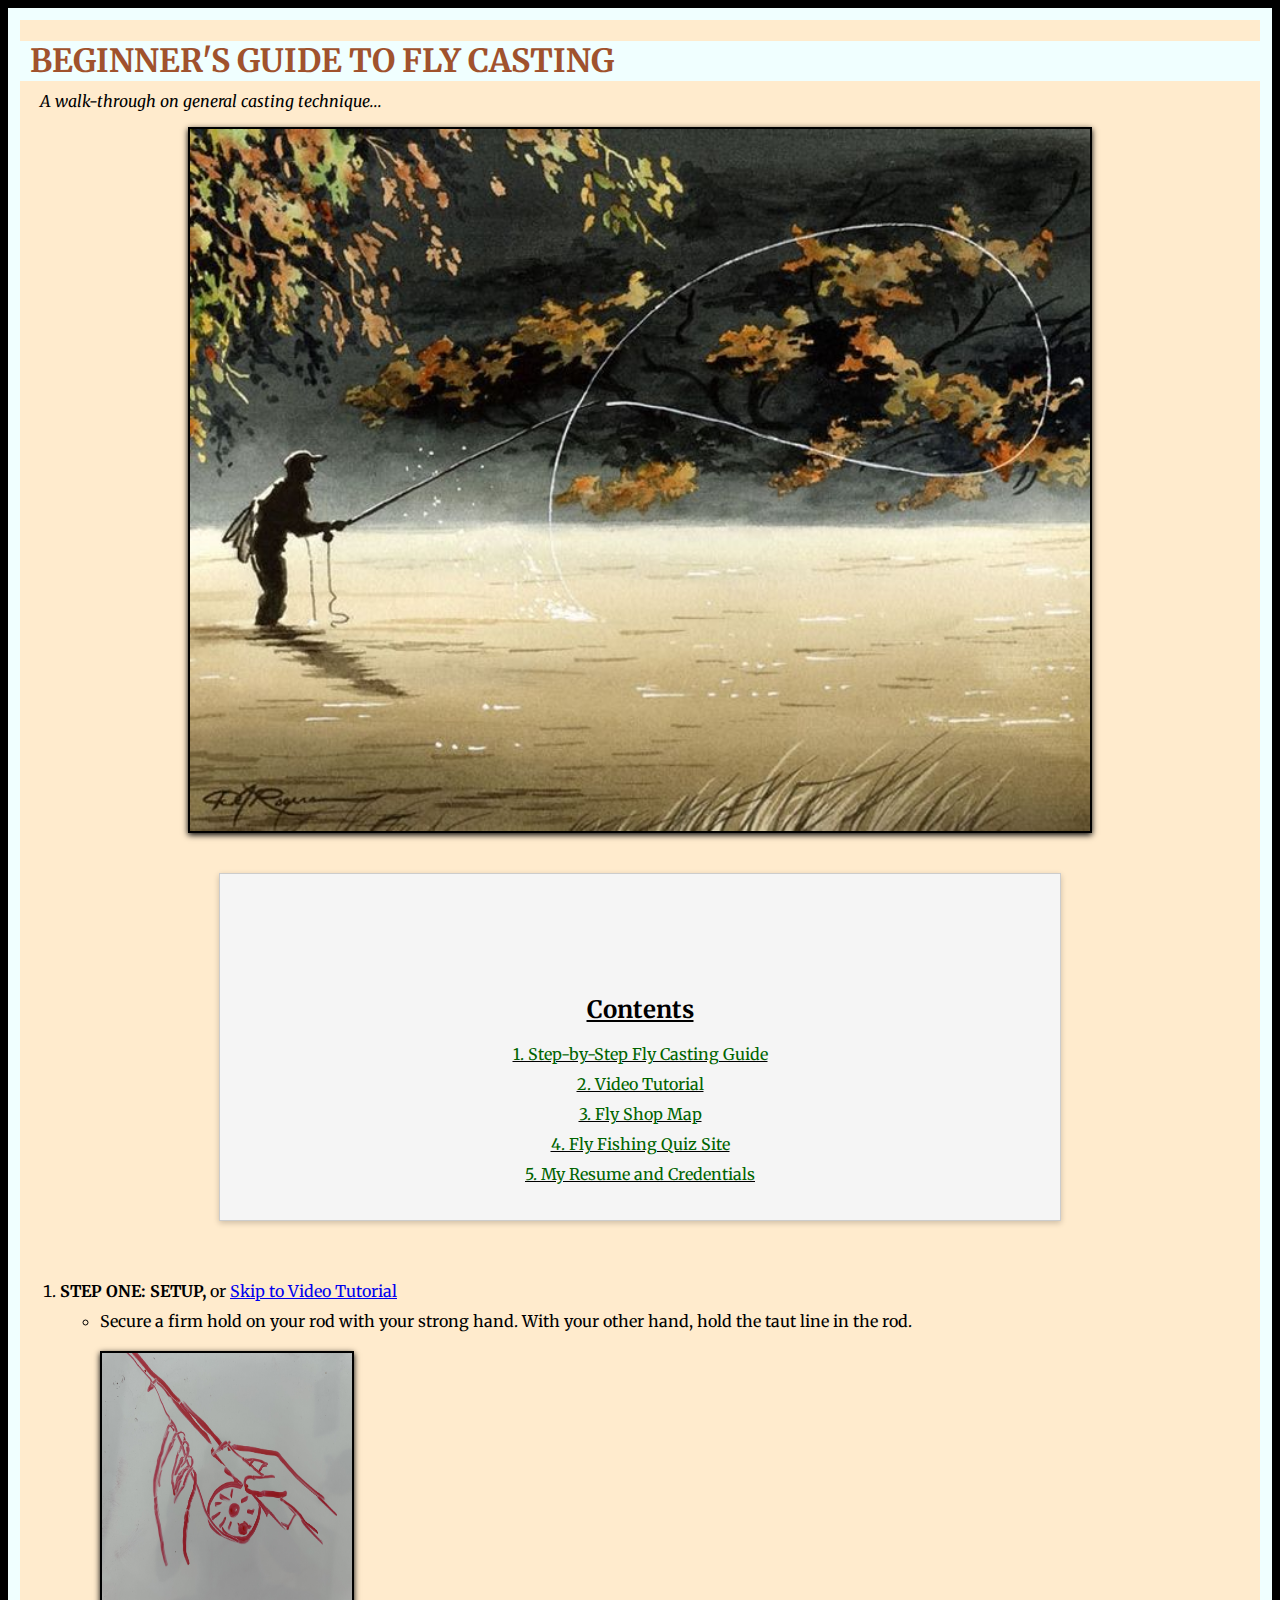
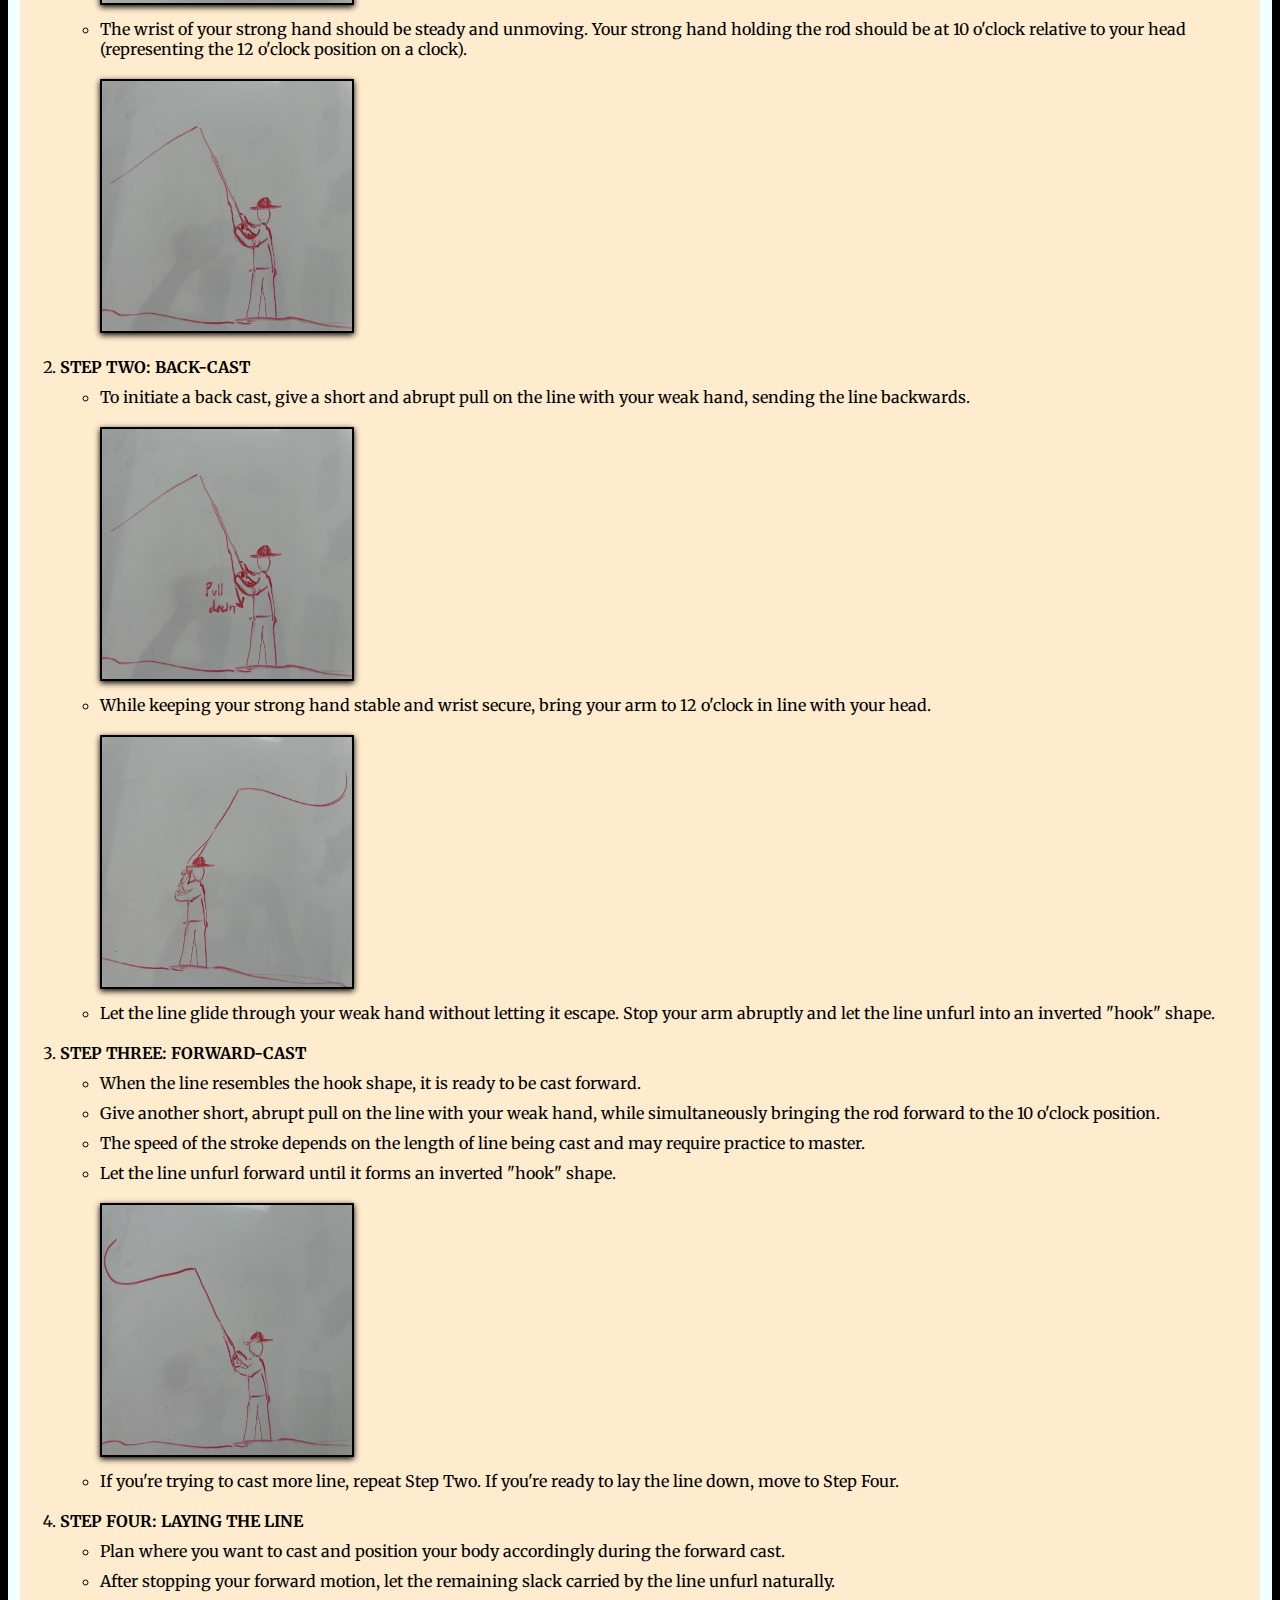
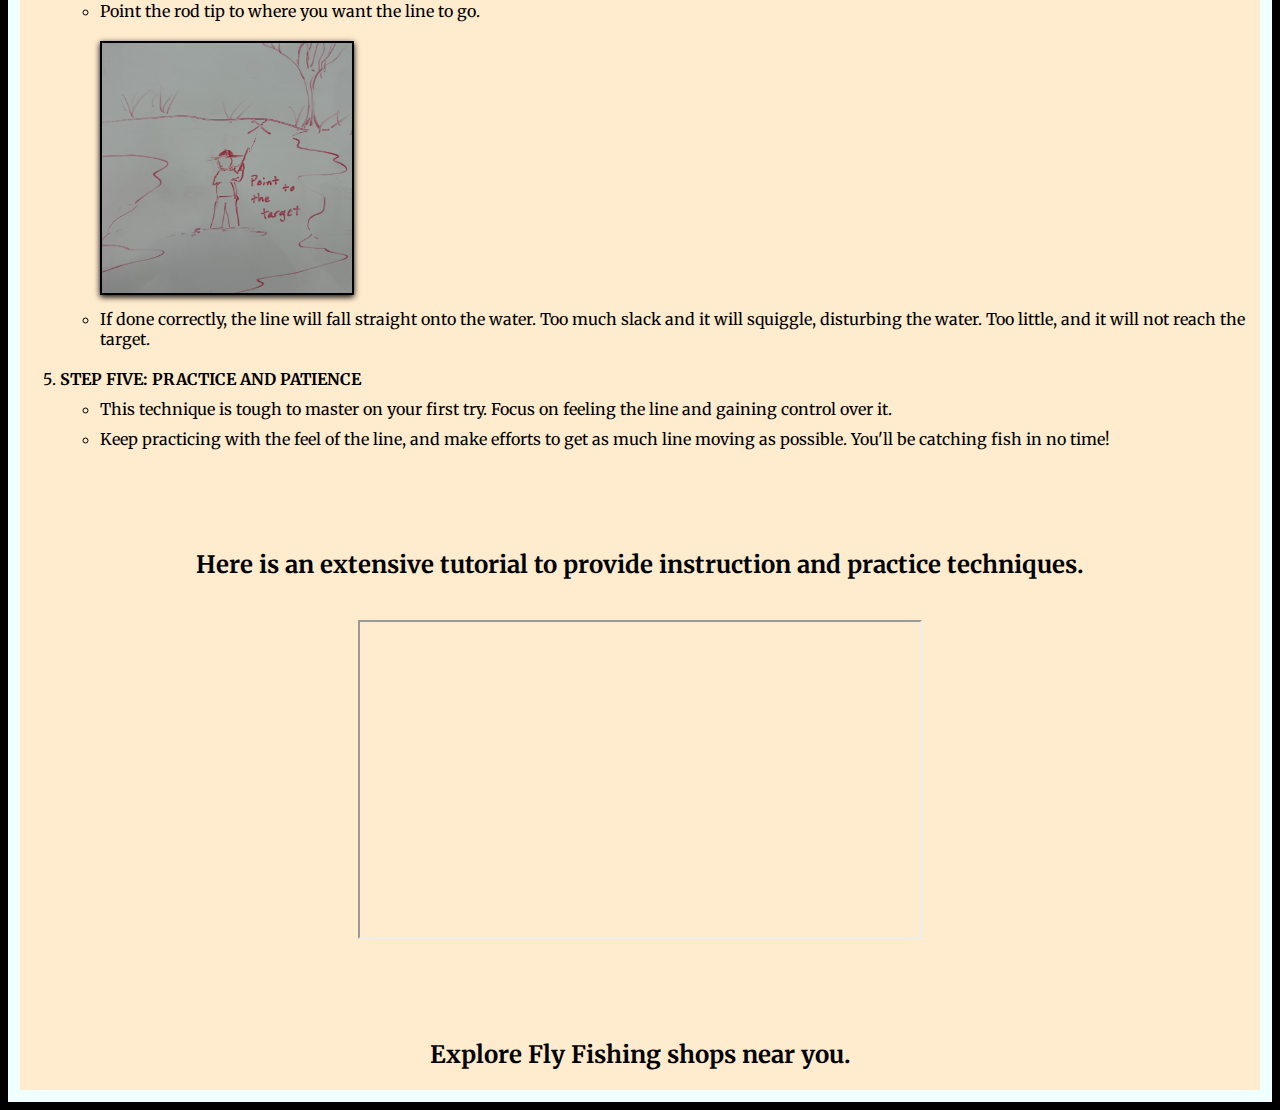
<file: scratch_page.html>
<!DOCTYPE html> 
<html lang="en">
<head> 
    <meta charset="UTF-8">
    <meta http-equiv="X-UA-Compatible" content="IE=edge">
    <meta name="viewport" content="width=device-width, initial-scale=1.0">
    <title>Scratch Page: Fly Casting Guide</title>
    <link href="https://fonts.googleapis.com/css2?family=Merriweather&display=swap" rel="stylesheet">
    <link rel="stylesheet" href="scratch_css.css">
</head>
<body>
    <h1>BEGINNER'S GUIDE TO FLY CASTING
        <!-- <span class="subtitle"> A walk-through on general casting technique...</span> -->
    </h1>
    <p><i>A walk-through on general casting technique...</i></p>
    <img src="scratch_images/FLY_CASTING.jpg" class="large-image" width="900" height="300" alt="Rod holding technique">
  
    <div class="contents-page">
        <h2>Contents</h2>
            <ul style="list-style: none; padding-left: 0;">
                <li><a href="#steps" style="text-decoration: none; color: #006400;">1. Step-by-Step Fly Casting Guide</a></li>
                <li><a href="#video-link" style="text-decoration: none; color: #006400;">2. Video Tutorial</a></li>
                <li><a href="#shop-map" style="text-decoration: none; color: #006400;">3. Fly Shop Map</a></li>
                <li><a href="web_app.html" target="_blank" style="text-decoration: none; color: #006400;">4. Fly Fishing Quiz Site</a></li>
                <li><a href="index.html" target="_blank" style="text-decoration: none; color: #006400;">5. My Resume and Credentials</a></li>
            </ul>
    </div>

    <ol id="steps">
        <li>
            <strong>STEP ONE: SETUP,</strong> or <a href="#video-link">Skip to Video Tutorial</a>
            <ul>
                <li>Secure a firm hold on your rod with your strong hand. With your other hand, hold the taut line in the rod.</li>
                <li class="no-bullet"><img src="scratch_images/STEP_ONE.jpg" width="250" height="250" alt="Rod holding technique"></li>
                <li>The wrist of your strong hand should be steady and unmoving. Your strong hand holding the rod should be at 10 o'clock relative to your head (representing the 12 o'clock position on a clock).</li>
                <li class="no-bullet"><img src="scratch_images/STEP_ONE_POSITION.jpg" width="250" height="250" alt="Rod holding position"></li>
            </ul>
        </li>

        <li>
            <strong>STEP TWO: BACK-CAST</strong>
            <ul>
                <li>To initiate a back cast, give a short and abrupt pull on the line with your weak hand, sending the line backwards.</li>
                <li class="no-bullet"><img src="scratch_images/STEP_TWO.jpg" width="250" height="250" alt="Back cast image"></li>
                <li>While keeping your strong hand stable and wrist secure, bring your arm to 12 o'clock in line with your head.</li>
                <li class="no-bullet"><img src="scratch_images/STEP_TWO_BACK.jpg" width="250" height="250" alt="Back cast positioning"></li>
                <li>Let the line glide through your weak hand without letting it escape. Stop your arm abruptly and let the line unfurl into an inverted "hook" shape.</li>
            </ul>
        </li>

        <li>
            <strong>STEP THREE: FORWARD-CAST</strong>
            <ul>
                <li>When the line resembles the hook shape, it is ready to be cast forward.</li>
                <li>Give another short, abrupt pull on the line with your weak hand, while simultaneously bringing the rod forward to the 10 o'clock position.</li>
                <li>The speed of the stroke depends on the length of line being cast and may require practice to master.</li>
                <li>Let the line unfurl forward until it forms an inverted "hook" shape.</li>
                <li class="no-bullet"><img src="scratch_images/STEP_THREE.jpg" width="250" height="250" alt="Forward cast image"></li>
                <li>If you're trying to cast more line, repeat Step Two. If you're ready to lay the line down, move to Step Four.</li>
            </ul>
        </li>

        <li>
            <strong>STEP FOUR: LAYING THE LINE</strong>
            <ul>
                <li>Plan where you want to cast and position your body accordingly during the forward cast.</li>
                <li>After stopping your forward motion, let the remaining slack carried by the line unfurl naturally.</li>
                <li>Point the rod tip to where you want the line to go.</li>
                <li class="no-bullet"><img src="scratch_images/STEP_FOUR.jpg" width="250" height="250" alt="Line aiming image"></li>
                <li>If done correctly, the line will fall straight onto the water. Too much slack and it will squiggle, disturbing the water. Too little, and it will not reach the target.</li>
            </ul>
        </li>

        <li>
            <strong>STEP FIVE: PRACTICE AND PATIENCE</strong>
            <ul>
                <li>This technique is tough to master on your first try. Focus on feeling the line and gaining control over it.</li>
                <li>Keep practicing with the feel of the line, and make efforts to get as much line moving as possible. You'll be catching fish in no time!</li>
            </ul>
        </li>
    </ol>

    <h2 id="video-link">Here is an extensive tutorial to provide instruction and practice techniques.</h2>
    <div class="video-container">
    <iframe 
        width="560" 
        height="315" 
        src="https://www.youtube.com/embed/t6-WWmUKW7o?si=Tf1QyBbkeD_6eYcv" 
        title="YouTube video player"
        allow="accelerometer; autoplay; clipboard-write; encrypted-media; gyroscope; picture-in-picture; web-share" 
        referrerpolicy="strict-origin-when-cross-origin" 
        allowfullscreen>
    </iframe>
    </div>






    <h2 id="shop-map"> Explore Fly Fishing shops near you.</h2>
    <div class='tableauPlaceholder' id='viz1750123551125' style='position: relative'>
    <noscript>
        <a href='#'>
        <img alt=' ' src='https://public.tableau.com/static/images/XF/XFZDBW7NF/1_rss.png' style='border: none' />
        </a>
    </noscript>
    <object class='tableauViz' style='display:none;'>
        <param name='host_url' value='https%3A%2F%2Fpublic.tableau.com%2F' />
        <param name='embed_code_version' value='3' />
        <param name='path' value='shared/XFZDBW7NF' />
        <param name='toolbar' value='yes' />
        <param name='static_image' value='https://public.tableau.com/static/images/XF/XFZDBW7NF/1.png' />
        <param name='animate_transition' value='yes' />
        <param name='display_static_image' value='yes' />
        <param name='display_spinner' value='yes' />
        <param name='display_overlay' value='yes' />
        <param name='display_count' value='yes' />
        <param name='language' value='en-US' />
    </object>
    </div>

    <script type='text/javascript'>
    var divElement = document.getElementById('viz1750123551125');
    var vizElement = divElement.getElementsByTagName('object')[0];
    if (divElement.offsetWidth > 800) {
        vizElement.style.width = '100%';
        vizElement.style.height = (divElement.offsetWidth * 0.75) + 'px';
    } else if (divElement.offsetWidth > 500) {
        vizElement.style.width = '100%';
        vizElement.style.height = (divElement.offsetWidth * 0.75) + 'px';
    } else {
        vizElement.style.width = '100%';
        vizElement.style.minHeight = '750px';
        vizElement.style.maxHeight = (divElement.offsetWidth * 1.77) + 'px';
    }
    var scriptElement = document.createElement('script');
    scriptElement.src = 'https://public.tableau.com/javascripts/api/viz_v1.js';
    vizElement.parentNode.insertBefore(scriptElement, vizElement);
    </script>

</body>
</html>
</file>
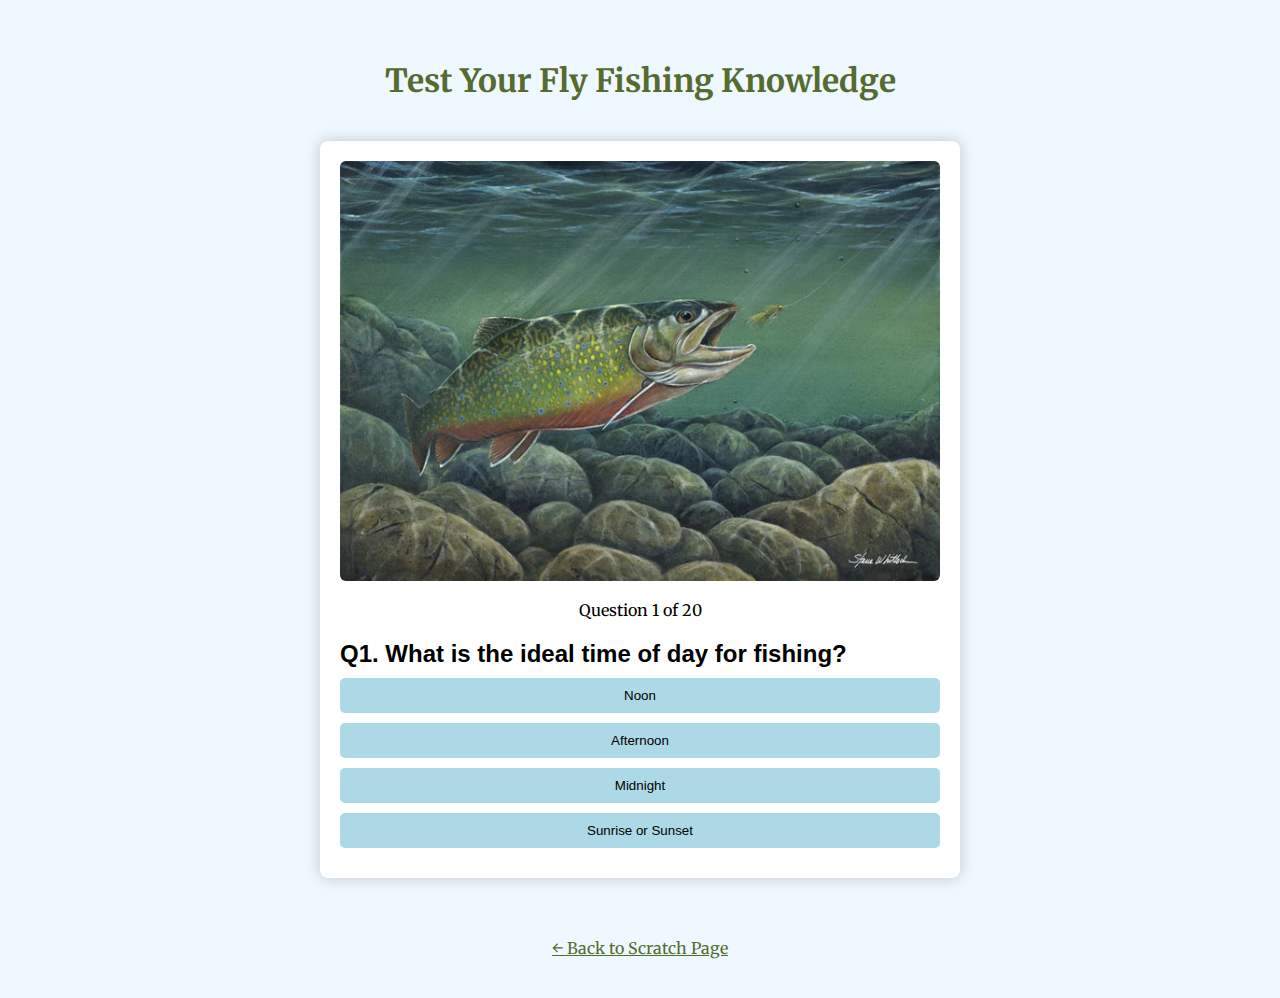
<file: web_app.html>
<!DOCTYPE html>
<html lang="en">
<head>
  <meta charset="UTF-8">
  <meta name="viewport" content="width=device-width, initial-scale=1.0">
  <link href="https://fonts.googleapis.com/css2?family=Merriweather&display=swap" rel="stylesheet">
  <audio id="correctSound" src="webapp_images_audio/correct-sound.mp3"></audio>
  <audio id="wrongSound" src="webapp_images_audio/incorrect-sound.mp3"></audio>
  <audio id="endQuiz" src="webapp_images_audio/end-quiz.mp3"></audio>
  <title>Fly Fishing Quiz</title>
  <style>
    body {
      font-family: Arial, sans-serif;
      background-color: #f0f8ff;
      display: flex;
      flex-direction: column;
      align-items: center;
      padding-top: 40px;
      margin: 0;
      min-height: 100vh;
    }
    .quiz-container {
      width: 90%;
      max-width: 600px;
      background: white;
      padding: 20px;
      border-radius: 8px;
      box-shadow: 0 0 15px rgba(0,0,0,0.2);
      position: relative;
      overflow: hidden;
      margin-bottom: 60px;
    }
    .quiz-image {
        width: 100%;
        border-radius: 6px;
        margin-bottom: 15px;
        object-fit: cover;
    }
    .question {
      display: none;
      animation: slideIn 0.5s forwards;
    }
    .question.active {
      display: block;
    }
    @keyframes slideIn {
      from { transform: translateX(100%); opacity: 0; }
      to { transform: translateX(0); opacity: 1; }
    }
    h2 { margin-bottom: 10px; }
    .answers button {
      display: block;
      margin: 10px 0;
      padding: 10px;
      width: 100%;
      border: none;
      background-color: #add8e6;
      border-radius: 5px;
      cursor: pointer;
    }
    h1 {
      color: darkolivegreen;
      font-family: 'Merriweather', serif;
      text-align: center; 
      margin-bottom: 40px; 
      font-size: 2em;
    }
    .answers button:hover {
      background-color: #87ceeb;
    }
    .score {
      font-size: 1.5rem;
      text-align: center;
    }
    .feedback {
      font-size: 1rem;
      margin-top: 10px;
      text-align: center;
    }
  </style>
</head>
<body>
  <h1>
    Test Your Fly Fishing Knowledge
  </h1>
  <!-- <div class="quiz-container" id="quiz"></div> -->
   <div class="quiz-container">
  <img src="webapp_images_audio/TROUT_TAKING_FLY.jpg" alt="Trout Taking Fly" class="quiz-image">

  <div id="progress" style="margin-bottom: 20px; font-family: 'Merriweather', serif; font-size: 1rem; text-align: center;"></div>
  
  <div id="quiz"></div>
  </div>
  <a href="scratch_page.html" style="margin-bottom: 40px; font-family: 'Merriweather', serif; font-size: 1rem; color: darkolivegreen; text-decoration: underline;">
  ← Back to Scratch Page
  </a>
  <script>
    const questions = [
      {
        question: "What is the ideal time of day for fishing?",
        answers: [
          "Noon",
          "Afternoon",
          "Midnight",
          "Sunrise or Sunset"
        ],
        correct: 3
      },
      {
        question: "What is often considered the most critical aspect of fly fishing success?",
        answers: [
          "Matching the hatch",
          "Using the heaviest tippet possible",
          "Fishing only in fast-moving water",
          "Casting as far as possible"
        ],
        correct: 0
      },
      {
        question: "Why is a \"drag-free drift\" so important in fly fishing?",
        answers: [
          "To make the fly sink faster",
          "To attract larger fish",
          "To achieve a natural drift",
          "To prevent the fly from tangling"
        ],
        correct: 2
      },
      {
        question: "Which type of fly is designed to float on the surface of the water?",
        answers: ["Dry fly", "Nymph", "Streamer", "Wet fly"],
        correct: 0
      },
      {
        question: "What is the main reason for matching your fly line weight to your fly rod?",
        answers: [
          "To provide extra weight for casting",
          "To match the rod's recommended line weight",
          "To make the fly more visible to fish",
          "To keep the fly from sinking"
        ],
        correct: 1
      },
      {
        question: "What is the primary purpose of fly floatant?",
        answers: [
          "To provide additional flotation for dry flies",
          "To clean the fly line",
          "To make knots stronger",
          "To protect the rod from water damage"
        ],
        correct: 0
      },
      {
        question: "In entomology and fly tying, what part of an insect’s body does the \"abdomen\" refer to?",
        answers: [
          "The largest part of the insect’s body",
          "The tail section of the insect",
          "The wings of the insect",
          "The head of the insect"
        ],
        correct: 1
      },
      {
        question: "What is the main function of a tapered leader in fly fishing?",
        answers: [
          "To create a strong connection to the fly line",
          "To make the fly more visible to the angler",
          "To allow for a smooth transfer of casting energy and delicate fly presentation",
          "To prevent the fly from sinking too quickly"
        ],
        correct: 2
      },
      {
        question: "For what type of fishing is a 9-foot 5-weight fly rod generally considered the most versatile?",
        answers: [
          "Small, clear mountain streams",
          "Large rivers and stillwaters targeting trout and bass",
          "Saltwater flats for bonefish",
          "Casting large, heavy flies for pike"
        ],
        correct: 1
      },
      {
        question: "What is \"mending\" in fly fishing?",
        answers: [
          "To slow down the fly's drift",
          "To prevent the fly line from tangling",
          "To remove slack from the line immediately after casting",
          "To correct the fly line’s position on the water to achieve a drag-free drift"
        ],
        correct: 3
      },
      {
        question: "What does \"reading the water\" primarily involve in fly fishing?",
        answers: [
          "Memorizing common fly patterns",
          "Identifying prime fish holding lies and feeding lanes",
          "Predicting the weather conditions for the day",
          "Knowing the exact depth of the river"
        ],
        correct: 1
      },
      {
        question: "What is the primary advantage of a knotless tapered leader?",
        answers: [
          "To allow for quicker fly changes",
          "To reduce line memory",
          "To eliminate hinge points and improve casting accuracy and presentation",
          "To increase the leader's breaking strength"
        ],
        correct: 2
      },
      {
        question: "In a tapered leader, what is the \"butt section\"?",
        answers: [
          "The part of the line that attaches directly to the fly",
          "The thickest section of a tapered leader, connected to the fly line",
          "The very tip of the fly rod",
          "The spool on a fly reel"
        ],
        correct: 1
      },
      {
        question: "What is the primary purpose of fly line backing?",
        answers: [
          "Only when using sinking lines",
          "To add weight to the reel",
          "To increase the total line capacity of the reel for fighting larger fish",
          "To prevent the fly line from tangling on the reel"
        ],
        correct: 2
      },
      {
        question: "When are \"emerger\" fly patterns most effective?",
        answers: [
          "When fish are actively feeding on emerging insects",
          "When targeting bottom-dwelling fish",
          "When the water is extremely clear",
          "When fishing in very fast currents"
        ],
        correct: 0
      },
      {
        question: "What is the primary function of a \"strike indicator\"?",
        answers: [
          "To help the angler see the fly better",
          "To add weight to the leader",
          "To signal subtle strikes from fish on subsurface flies",
          "To keep the fly from sinking too deep"
        ],
        correct: 2
      },
      {
        question: "Why are swivels generally not recommended for fly fishing?",
        answers: [
          "When fishing for very small fish",
          "To reduce line twist and prevent the fly from spinning",
          "To make the fly sink faster",
          "To attach multiple flies to the leader"
        ],
        correct: 1
      },
      {
        question: "What is the \"double haul\" in fly casting?",
        answers: [
          "The technique of casting multiple flies at once",
          "A casting technique used to generate more line speed and cast further or into wind",
          "A method of retrieving line quickly",
          "The act of landing two fish simultaneously"
        ],
        correct: 1
      },
      {
        question: "What is the purpose of applying \"fly line dressing\"?",
        answers: [
          "To keep the fly line from freezing in cold weather",
          "To clean and lubricate the fly line for better casting and flotation",
          "To make the fly line sink faster",
          "To add scent to the fly line to attract fish"
        ],
        correct: 1
      },
      {
        question: "What is a \"streamer\" in fly fishing?",
        answers: [
          "A large, heavy fly used for saltwater fishing",
          "A fly pattern designed to imitate baitfish or leeches",
          "A small, delicate dry fly",
          "A type of knot used to attach the fly to the leader"
        ],
        correct: 1
      }
    ];

    let currentQuestion = 0;
    let score = 0;
    const quiz = document.getElementById('quiz');

    function showQuestion(index) {
      const q = questions[index];

      document.getElementById('progress').innerText = `Question ${index + 1} of ${questions.length}`;

      const questionDiv = document.createElement('div');
      questionDiv.classList.add('question', 'active');

      const title = document.createElement('h2');
      title.innerText = `Q${index + 1}. ${q.question}`;
      questionDiv.appendChild(title);

      const answerDiv = document.createElement('div');
      answerDiv.classList.add('answers');

      const feedback = document.createElement('div');
      feedback.classList.add('feedback');

      q.answers.forEach((a, i) => {
        const btn = document.createElement('button');
        btn.innerText = a;
        btn.onclick = () => {
          if (i === q.correct) {
            score++;
            document.getElementById("correctSound").play();
            feedback.innerText = '🎣 Correct!';
            feedback.style.color = 'green';
          } else {
            document.getElementById("wrongSound").play();
            feedback.innerText = '❌ Incorrect';
            feedback.style.color = 'red';
          }
          setTimeout(() => {
            quiz.innerHTML = '';
            currentQuestion++;
            if (currentQuestion < questions.length) {
              showQuestion(currentQuestion);
            } else {
              showScore();
            }
          }, 1000);
        };
        answerDiv.appendChild(btn);
      });

      questionDiv.appendChild(answerDiv);
      questionDiv.appendChild(feedback);
      quiz.appendChild(questionDiv);
    }

  function showScore() {
    const result = document.createElement('div');
    result.classList.add('score');
    let message = '';
    if (score === questions.length) {
      message = '🏆 Perfect! You’re a pro!';
    } else if (score > questions.length * 0.7) {
      message = '🎯 Great job! Solid knowledge.';
    } else {
      message = '🐟 Keep practicing—more casts, more catches.';
    }
    document.getElementById("endQuiz").play();
    result.innerHTML = `<h2>Your Score:</h2><p>${score} out of ${questions.length}</p><p>${message}</p>`;
    quiz.appendChild(result);
  }


    showQuestion(currentQuestion);
  </script>
</body>
</html>
</file>
<file: scratch_css.css>
html{
    background: black;

}
body {
    font-family: 'Merriweather', serif;
    border-top: 12px solid azure;
    border-left: 12px solid azure;
    border-right: 12px solid azure; 
    border-bottom: 12px solid azure; 
    background-color: blanchedalmond;
}
h1 {
    font-family: 'Merriweather', serif;
    text-indent: 10px;
    text-decoration-style: wavy;
    color: sienna;
    /* color: burlywood; */
    background-color: azure;
}
h2 {
    font-family: 'Merriweather', serif;
    text-align: center;
    color: black;
    margin-top: 100px;
}
.large-image {
    max-width: 100%;
    height: auto;
    display: block;
    margin: 0 auto;
}
img {
    margin-top: 10px;
    border-top: 2px solid black;
    border-left: 2px solid black;
    border-right: 2px solid black; 
    border-bottom: 2px solid black; 
    background-color: antiquewhite;
    box-shadow: 0 2px 6px rgba(0, 0, 0, 1);
}
.no-bullet {
    list-style-type: none;
}

ol > li {
    margin-bottom: 20px;
}
p {
    margin-top: -12px;
    font-family: 'Merriweather', serif;
    text-indent: 20px;
    font-size: medium;
    color: black;
    background-color: blanchedalmond;
} 
ol {
    margin-top: 60px;
}
li {
    margin-top: 10px;
}
.video-container {
    display: flex;
    justify-content: center;
    margin-top: 40px;
    margin-bottom: 40px;
}

.contents-page {
  background-color: #f5f5f5;
  border: 1px solid #ccc;
  padding: 20px;
  margin: 40px auto; 
  width: 90%;
  max-width: 800px;
  box-shadow: 0 2px 6px rgba(0, 0, 0, 0.2); 
  text-align: center; 
  text-decoration: underline;
}
</file>
